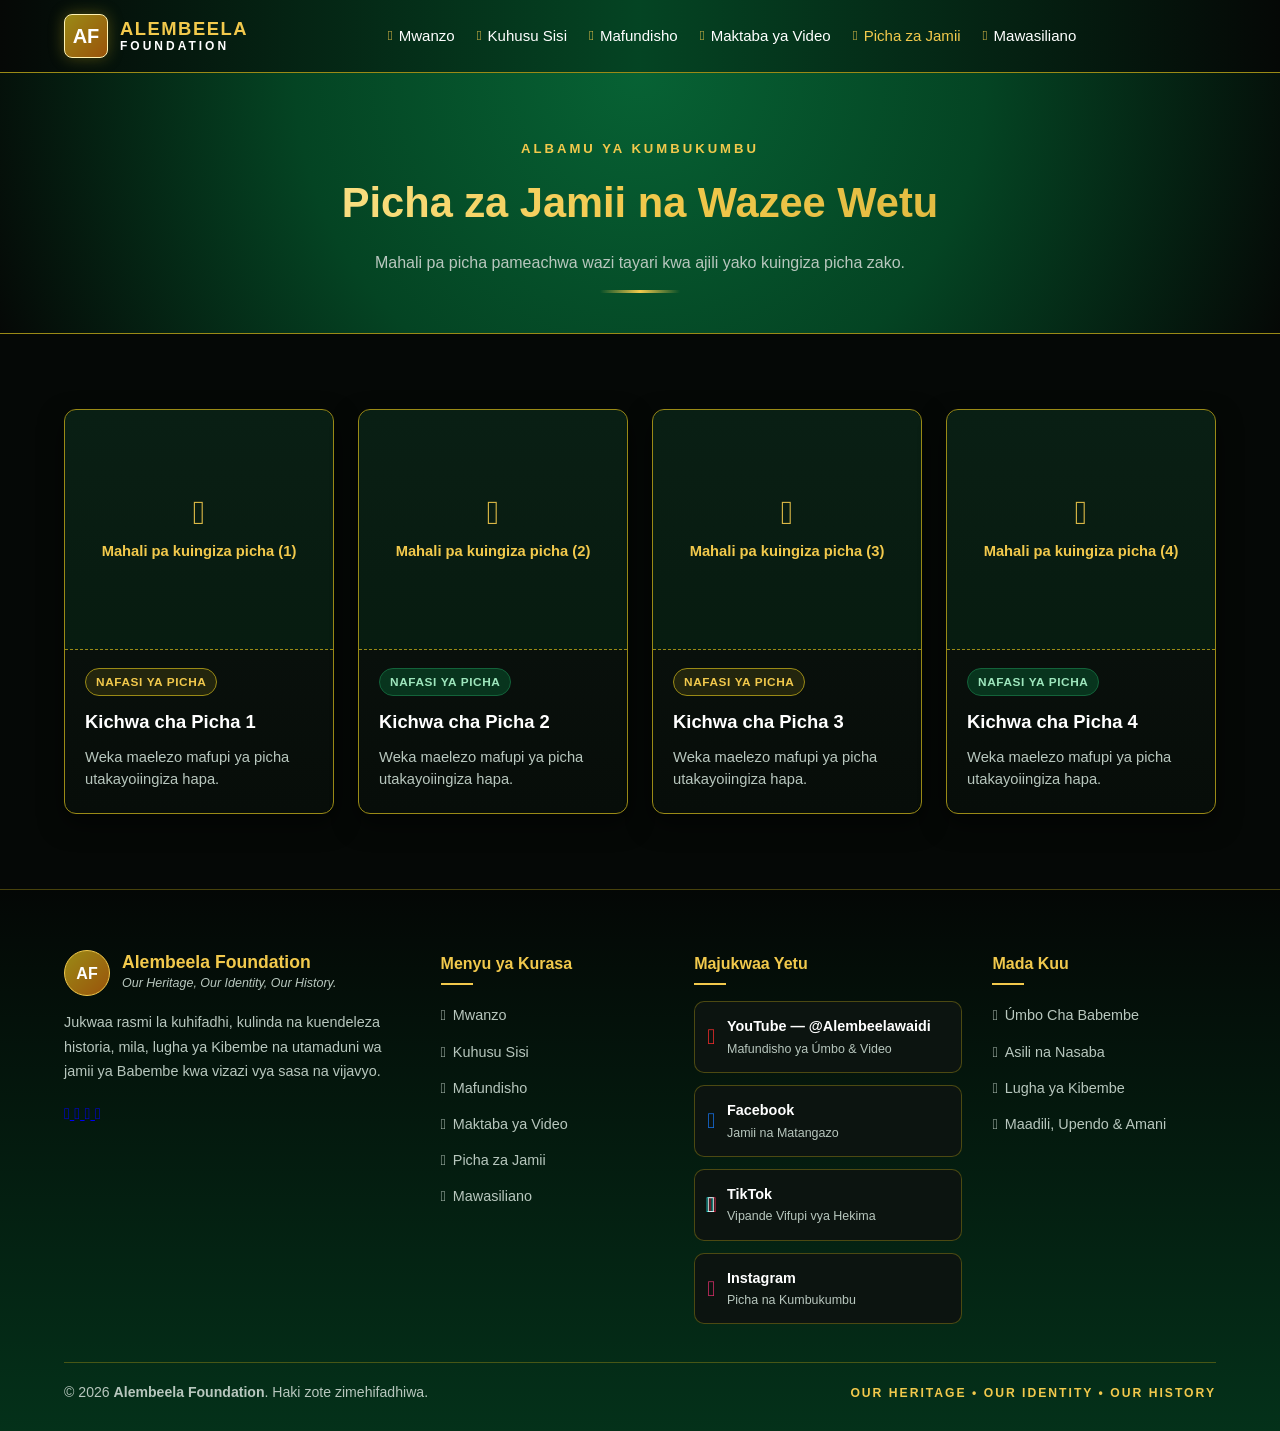
<file: picha.html>
<!DOCTYPE html>
<html lang="sw">
<head>
    <meta charset="UTF-8">
    <meta name="viewport" content="width=device-width, initial-scale=1.0">
    <title>Picha za Jamii & Kumbukumbu | Alembeela Foundation</title>
    <link rel="stylesheet" href="https://cdnjs.cloudflare.com/ajax/libs/font-awesome/6.5.1/css/all.min.css">
    <link rel="stylesheet" href="style.css">
</head>
<body>

    <!-- UPAU WA JUU (NAVBAR YA SIMU NA KOMPYUTA) -->
    <header class="navbar">
        <a href="index.html" class="brand">
            <div class="brand-badge">AF</div>
            <div class="brand-text">
                <span class="gold-title">ALEMBEELA</span>
                <span class="sub-title">FOUNDATION</span>
            </div>
        </a>

        <nav class="nav-links" id="navLinks">
            <div class="mobile-menu-header">
                <span class="gold-title">MENYU</span>
                <button class="close-menu-btn" id="closeMenuBtn" aria-label="Funga Menyu">&times;</button>
            </div>
            <a href="index.html#nyumbani"><i class="fas fa-home"></i> Mwanzo</a>
            <a href="index.html#kuhusu"><i class="fas fa-user-tie"></i> Kuhusu Sisi</a>
            <a href="index.html#mafunzo"><i class="fas fa-book-open"></i> Mafundisho</a>
            <a href="index.html#video-library"><i class="fab fa-youtube"></i> Maktaba ya Video</a>
            <a href="picha.html" class="active-link"><i class="fas fa-images"></i> Picha za Jamii</a>
            <a href="index.html#mawasiliano"><i class="fas fa-envelope"></i> Mawasiliano</a>
        </nav>

        <div class="nav-controls">
            <button class="menu-toggle" id="menuToggle" aria-label="Fungua Menyu">
                <i class="fas fa-bars"></i>
                <span>Menyu</span>
            </button>
        </div>
    </header>
    <div class="menu-backdrop" id="menuBackdrop"></div>

    <!-- KICHWA CHA GALLERY -->
    <section class="page-banner">
        <div class="container">
            <span class="section-kicker">ALBAMU YA KUMBUKUMBU</span>
            <h1>Picha za Jamii na Wazee Wetu</h1>
            <p>Mahali pa picha pameachwa wazi tayari kwa ajili yako kuingiza picha zako.</p>
            <div class="gold-divider"></div>
        </div>
    </section>

    <!-- NAFASI BURE ZA KUINGIZA PICHA -->
    <section class="gallery-section">
        <div class="container">
            <div class="media-grid">

                <!-- NAFASI YA PICHA 1 -->
                <div class="media-card photo-card">
                    <div class="media-placeholder">
                        <i class="fas fa-image"></i>
                        <span>Mahali pa kuingiza picha (1)</span>
                    </div>
                    <div class="media-body">
                        <span class="media-badge">Nafasi ya Picha</span>
                        <h3>Kichwa cha Picha 1</h3>
                        <p>Weka maelezo mafupi ya picha utakayoiingiza hapa.</p>
                    </div>
                </div>

                <!-- NAFASI YA PICHA 2 -->
                <div class="media-card photo-card">
                    <div class="media-placeholder">
                        <i class="fas fa-image"></i>
                        <span>Mahali pa kuingiza picha (2)</span>
                    </div>
                    <div class="media-body">
                        <span class="media-badge badge-green">Nafasi ya Picha</span>
                        <h3>Kichwa cha Picha 2</h3>
                        <p>Weka maelezo mafupi ya picha utakayoiingiza hapa.</p>
                    </div>
                </div>

                <!-- NAFASI YA PICHA 3 -->
                <div class="media-card photo-card">
                    <div class="media-placeholder">
                        <i class="fas fa-image"></i>
                        <span>Mahali pa kuingiza picha (3)</span>
                    </div>
                    <div class="media-body">
                        <span class="media-badge">Nafasi ya Picha</span>
                        <h3>Kichwa cha Picha 3</h3>
                        <p>Weka maelezo mafupi ya picha utakayoiingiza hapa.</p>
                    </div>
                </div>

                <!-- NAFASI YA PICHA 4 -->
                <div class="media-card photo-card">
                    <div class="media-placeholder">
                        <i class="fas fa-image"></i>
                        <span>Mahali pa kuingiza picha (4)</span>
                    </div>
                    <div class="media-body">
                        <span class="media-badge badge-green">Nafasi ya Picha</span>
                        <h3>Kichwa cha Picha 4</h3>
                        <p>Weka maelezo mafupi ya picha utakayoiingiza hapa.</p>
                    </div>
                </div>

            </div>
        </div>
    </section>

    <!-- FOOTER YA PAMOJA (KILA UKURASA) -->
    <footer class="af-footer">
        <div class="af-footer-container">
            <div class="af-footer-grid">

                <!-- 1. NEMBO, UTAMBULISHO NA MABOKSI YA AIKONI PEKEE UPANDE WA KUSHOTO -->
                <div class="af-footer-col">
                    <div class="af-brand-box">
                        <div class="af-logo-circle">AF</div>
                        <div>
                            <h3 class="af-brand-name">Alembeela Foundation</h3>
                            <p class="af-motto">Our Heritage, Our Identity, Our History.</p>
                        </div>
                    </div>
                    <p class="af-brand-desc">
                        Jukwaa rasmi la kuhifadhi, kulinda na kuendeleza historia, mila, lugha ya Kibembe na utamaduni wa jamii ya Babembe kwa vizazi vya sasa na vijavyo.
                    </p>

                    <div class="af-icon-only-boxes">
                        <a href="https://youtube.com/@Alembeelawaidi" target="_blank" rel="noopener noreferrer" class="af-icon-box box-yt" aria-label="YouTube" title="YouTube">
                            <i class="fab fa-youtube"></i>
                        </a>
                        <a href="https://facebook.com" target="_blank" rel="noopener noreferrer" class="af-icon-box box-fb" aria-label="Facebook" title="Facebook">
                            <i class="fab fa-facebook-f"></i>
                        </a>
                        <a href="https://tiktok.com" target="_blank" rel="noopener noreferrer" class="af-icon-box box-tt" aria-label="TikTok" title="TikTok">
                            <i class="fab fa-tiktok"></i>
                        </a>
                        <a href="https://instagram.com" target="_blank" rel="noopener noreferrer" class="af-icon-box box-ig" aria-label="Instagram" title="Instagram">
                            <i class="fab fa-instagram"></i>
                        </a>
                    </div>
                </div>

                <!-- 2. MENYU YA KURASA ZOTE KUU -->
                <div class="af-footer-col">
                    <h4 class="af-col-title">Menyu ya Kurasa</h4>
                    <ul class="af-footer-links">
                        <li><a href="index.html#nyumbani"><i class="fas fa-home"></i> Mwanzo</a></li>
                        <li><a href="index.html#kuhusu"><i class="fas fa-user-tie"></i> Kuhusu Sisi</a></li>
                        <li><a href="index.html#mafunzo"><i class="fas fa-book-open"></i> Mafundisho</a></li>
                        <li><a href="index.html#video-library"><i class="fab fa-youtube"></i> Maktaba ya Video</a></li>
                        <li><a href="picha.html"><i class="fas fa-images"></i> Picha za Jamii</a></li>
                        <li><a href="index.html#mawasiliano"><i class="fas fa-envelope"></i> Mawasiliano</a></li>
                    </ul>
                </div>

                <!-- 3. MAJUKWAA NA AIKONI ZAO -->
                <div class="af-footer-col">
                    <h4 class="af-col-title">Majukwaa Yetu</h4>
                    <ul class="af-channel-list">
                        <li>
                            <a href="https://youtube.com/@Alembeelawaidi" target="_blank" rel="noopener noreferrer" class="af-channel-card">
                                <i class="fab fa-youtube platform-yt"></i>
                                <div>
                                    <strong>YouTube — @Alembeelawaidi</strong>
                                    <span>Mafundisho ya Úmbo & Video</span>
                                </div>
                            </a>
                        </li>
                        <li>
                            <a href="https://facebook.com" target="_blank" rel="noopener noreferrer" class="af-channel-card">
                                <i class="fab fa-facebook-f platform-fb"></i>
                                <div>
                                    <strong>Facebook</strong>
                                    <span>Jamii na Matangazo</span>
                                </div>
                            </a>
                        </li>
                        <li>
                            <a href="https://tiktok.com" target="_blank" rel="noopener noreferrer" class="af-channel-card">
                                <i class="fab fa-tiktok platform-tt"></i>
                                <div>
                                    <strong>TikTok</strong>
                                    <span>Vipande Vifupi vya Hekima</span>
                                </div>
                            </a>
                        </li>
                        <li>
                            <a href="https://instagram.com" target="_blank" rel="noopener noreferrer" class="af-channel-card">
                                <i class="fab fa-instagram platform-ig"></i>
                                <div>
                                    <strong>Instagram</strong>
                                    <span>Picha na Kumbukumbu</span>
                                </div>
                            </a>
                        </li>
                    </ul>
                </div>

                <!-- 4. MADA KUU -->
                <div class="af-footer-col">
                    <h4 class="af-col-title">Mada Kuu</h4>
                    <ul class="af-footer-links">
                        <li><a href="index.html#mafunzo"><i class="fas fa-drum"></i> Úmbo Cha Babembe</a></li>
                        <li><a href="index.html#mafunzo"><i class="fas fa-sitemap"></i> Asili na Nasaba</a></li>
                        <li><a href="index.html#mafunzo"><i class="fas fa-language"></i> Lugha ya Kibembe</a></li>
                        <li><a href="index.html#mafunzo"><i class="fas fa-dove"></i> Maadili, Upendo & Amani</a></li>
                    </ul>
                </div>

            </div>

            <div class="af-footer-bottom">
                <p>&copy; <span id="currentYear">2026</span> <strong>Alembeela Foundation</strong>. Haki zote zimehifadhiwa.</p>
                <span class="af-footer-tag">OUR HERITAGE • OUR IDENTITY • OUR HISTORY</span>
            </div>
        </div>
    </footer>

    <script src="script.js"></script>
</body>
</html>
</file>
<file: style.css>
/* =========================================================
   ALEMBEELA FOUNDATION - OFFICIAL THEME (EMERALD, BLACK & GOLD)
   ========================================================= */
:root {
    --emerald-dark: #044423;
    --emerald-main: #076234;
    --emerald-light: #13633A;
    --black-deep: #050806;
    --black-card: #0C1410;
    --gold-bright: #F2C94C;
    --gold-main: #9A8A16;
    --gold-dark: #9A530B;
    --text-white: #FFFFFF;
    --text-muted: #B8C7BE;
    --border-gold: rgba(154, 138, 22, 0.45);
}

*,
*::before,
*::after {
    margin: 0;
    padding: 0;
    box-sizing: border-box;
    font-family: 'Segoe UI', Roboto, Helvetica, Arial, sans-serif;
}

html {
    scroll-behavior: smooth;
}

body {
    background-color: var(--black-deep);
    color: var(--text-white);
    line-height: 1.7;
    overflow-x: hidden;
    top: 0 !important;
}

/* Ficha banner ya juu ya Google Translate ili isiharibu layout ya tovuti */
.goog-te-banner-frame.skiptranslate,
.goog-te-balloon-frame,
#goog-gt-tt {
    display: none !important;
}

.goog-text-highlight {
    background-color: transparent !important;
    box-shadow: none !important;
}

.gt-floating-box {
    display: none;
    position: fixed;
    top: 72px;
    right: 5%;
    z-index: 1200;
    background: var(--black-card);
    border: 1px solid var(--gold-bright);
    padding: 10px 12px;
    border-radius: 8px;
    box-shadow: 0 10px 25px rgba(0, 0, 0, 0.7);
}

.gt-floating-box.open {
    display: block;
}

.container {
    width: 90%;
    max-width: 1200px;
    margin: 0 auto;
}

/* =========================================================
   NAVBAR & RESPONSIVE MOBILE MENU
   ========================================================= */
.navbar {
    background: linear-gradient(90deg, var(--black-deep) 0%, var(--emerald-dark) 50%, var(--black-deep) 100%);
    border-bottom: 1.5px solid var(--gold-main);
    padding: 14px 5%;
    display: flex;
    justify-content: space-between;
    align-items: center;
    position: sticky;
    top: 0;
    z-index: 1000;
    backdrop-filter: blur(8px);
}

.brand {
    display: flex;
    align-items: center;
    gap: 12px;
    text-decoration: none;
}

.brand-badge {
    width: 44px;
    height: 44px;
    border-radius: 8px;
    background: linear-gradient(135deg, #9A8A16, #9A530B);
    color: #FFFFFF;
    font-weight: 900;
    font-size: 1.25rem;
    display: flex;
    align-items: center;
    justify-content: center;
    box-shadow: 0 0 15px rgba(154, 138, 22, 0.45);
    border: 1px solid #FFF2B2;
    flex-shrink: 0;
}

.brand-text {
    display: flex;
    flex-direction: column;
    line-height: 1.1;
}

.gold-title {
    color: var(--gold-bright);
    font-weight: 800;
    font-size: 1.15rem;
    letter-spacing: 1.5px;
}

.sub-title {
    color: var(--text-white);
    font-size: 0.75rem;
    letter-spacing: 3px;
    font-weight: 600;
}

.nav-links {
    display: flex;
    gap: 22px;
    align-items: center;
}

.nav-links a {
    color: var(--text-white);
    text-decoration: none;
    font-size: 0.94rem;
    font-weight: 500;
    transition: color 0.3s;
    display: inline-flex;
    align-items: center;
    gap: 6px;
}

.nav-links a i {
    color: var(--gold-bright);
    font-size: 0.85rem;
}

.nav-links a:hover,
.nav-links a.active-link {
    color: var(--gold-bright);
}

.mobile-menu-header {
    display: none;
}

.menu-backdrop {
    display: none;
    position: fixed;
    inset: 0;
    background: rgba(0, 0, 0, 0.75);
    z-index: 998;
}

.menu-backdrop.active {
    display: block;
}

.nav-controls {
    display: flex;
    align-items: center;
    gap: 10px;
}

.lang-wrapper {
    display: flex;
    align-items: center;
    gap: 6px;
    background: rgba(7, 98, 52, 0.55);
    border: 1px solid var(--gold-main);
    padding: 6px 10px;
    border-radius: 6px;
}

.gold-icon {
    color: var(--gold-bright);
}

#languageSelector {
    background: transparent;
    color: var(--text-white);
    border: none;
    outline: none;
    font-size: 0.88rem;
    cursor: pointer;
}

#languageSelector option {
    background: var(--black-card);
    color: var(--text-white);
}

.menu-toggle {
    display: none;
    align-items: center;
    gap: 6px;
    background: rgba(7, 98, 52, 0.75);
    border: 1px solid var(--gold-bright);
    color: var(--gold-bright);
    font-size: 0.95rem;
    font-weight: 600;
    padding: 7px 12px;
    border-radius: 6px;
    cursor: pointer;
}

/* =========================================================
   HERO SECTION (HOME PAGE)
   ========================================================= */
.hero {
    position: relative;
    min-height: 85vh;
    display: flex;
    align-items: center;
    justify-content: center;
    text-align: center;
    padding: 80px 5%;
    background: radial-gradient(circle at center, var(--emerald-main) 0%, var(--emerald-dark) 48%, var(--black-deep) 100%);
    border-bottom: 2px solid var(--gold-main);
}

.hero-overlay {
    position: absolute;
    inset: 0;
    background-image: repeating-radial-gradient(circle at 50% 50%, transparent 0, transparent 28px, rgba(212, 175, 55, 0.05) 29px, transparent 30px);
    pointer-events: none;
}

.hero-content {
    position: relative;
    z-index: 2;
    max-width: 880px;
}

.banner-preview img {
    max-width: 100%;
    max-height: 130px;
    border-radius: 10px;
    margin-bottom: 22px;
    border: 1px solid var(--gold-main);
    box-shadow: 0 10px 30px rgba(0, 0, 0, 0.6);
}

.tagline {
    display: inline-block;
    color: var(--gold-bright);
    font-size: 0.85rem;
    font-weight: 700;
    letter-spacing: 3px;
    margin-bottom: 12px;
    padding: 5px 14px;
    border: 1px solid var(--gold-main);
    border-radius: 30px;
    background: rgba(5, 8, 6, 0.5);
}

.hero h1 {
    font-size: 3rem;
    background: linear-gradient(to right, #FFF2B2, var(--gold-bright), #D4AF37);
    -webkit-background-clip: text;
    -webkit-text-fill-color: transparent;
    margin-bottom: 18px;
    font-weight: 800;
}

.hero p {
    font-size: 1.15rem;
    color: var(--text-muted);
    margin-bottom: 32px;
}

.hero p strong {
    color: var(--gold-bright);
}

.hero-buttons {
    display: flex;
    justify-content: center;
    flex-wrap: wrap;
    gap: 15px;
}

.btn {
    padding: 13px 28px;
    border-radius: 6px;
    text-decoration: none;
    font-weight: 700;
    font-size: 0.98rem;
    display: inline-flex;
    align-items: center;
    justify-content: center;
    gap: 8px;
    border: none;
    cursor: pointer;
    transition: all 0.3s ease;
}

.btn-gold {
    background: linear-gradient(135deg, #9A8A16, #9A530B);
    color: #FFFFFF;
    border: 1px solid var(--gold-bright);
    box-shadow: 0 4px 18px rgba(154, 138, 22, 0.35);
}

.btn-gold:hover {
    transform: translateY(-2px);
    background: #9A530B;
}

.btn-outline {
    border: 1.5px solid var(--gold-bright);
    color: var(--gold-bright);
    background: rgba(5, 8, 6, 0.4);
}

.btn-outline:hover {
    background: var(--gold-bright);
    color: var(--black-deep);
}

/* =========================================================
   SECTION HEADERS
   ========================================================= */
section {
    padding: 75px 0;
}

.section-header {
    text-align: center;
    margin-bottom: 45px;
}

.section-kicker {
    color: var(--gold-bright);
    font-size: 0.82rem;
    letter-spacing: 3px;
    font-weight: 700;
    display: block;
    margin-bottom: 8px;
}

.section-header h2 {
    font-size: 2.2rem;
    color: var(--text-white);
    margin-bottom: 12px;
}

.section-desc {
    color: var(--text-muted);
    max-width: 700px;
    margin: 0 auto 15px;
}

.gold-divider {
    width: 80px;
    height: 3px;
    background: linear-gradient(90deg, transparent, var(--gold-bright), transparent);
    margin: 0 auto;
}

/* =========================================================
   ABOUT / FOUNDER SECTION
   ========================================================= */
.about-section {
    background-color: var(--black-card);
    border-bottom: 1px solid var(--border-gold);
}

.founder-grid {
    display: grid;
    grid-template-columns: 340px 1fr;
    gap: 45px;
    align-items: center;
}

.founder-card {
    background: linear-gradient(180deg, var(--emerald-dark), var(--black-deep));
    border: 1.5px solid var(--gold-main);
    border-radius: 14px;
    padding: 18px;
    text-align: center;
    box-shadow: 0 12px 30px rgba(0, 0, 0, 0.6);
}

.founder-img-frame {
    width: 100%;
    height: 340px;
    border-radius: 10px;
    overflow: hidden;
    border: 2px solid var(--gold-main);
    margin-bottom: 16px;
}

.founder-img-frame img {
    width: 100%;
    height: 100%;
    object-fit: cover;
}

.founder-caption h3 {
    color: var(--gold-bright);
    font-size: 1.45rem;
    margin-bottom: 4px;
}

.founder-caption p {
    color: var(--text-muted);
    font-size: 0.92rem;
    margin-bottom: 12px;
}

.founder-socials a {
    display: inline-flex;
    align-items: center;
    gap: 6px;
    background: rgba(255, 0, 0, 0.15);
    color: #FF6B6B;
    border: 1px solid rgba(255, 0, 0, 0.4);
    padding: 6px 14px;
    border-radius: 20px;
    text-decoration: none;
    font-size: 0.85rem;
    font-weight: 600;
    transition: all 0.3s;
}

.founder-socials a:hover {
    background: #FF0000;
    color: #FFF;
}

.founder-bio h3 {
    color: var(--gold-bright);
    font-size: 1.65rem;
    margin-bottom: 18px;
}

.founder-bio p {
    color: var(--text-muted);
    margin-bottom: 16px;
    font-size: 1.05rem;
}

.founder-bio strong {
    color: var(--text-white);
}

.bio-highlights {
    display: grid;
    grid-template-columns: repeat(auto-fit, minmax(200px, 1fr));
    gap: 14px;
    margin-top: 25px;
}

.highlight-item {
    background: rgba(4, 68, 35, 0.45);
    border: 1px solid var(--gold-main);
    padding: 12px 15px;
    border-radius: 8px;
    display: flex;
    align-items: center;
    gap: 10px;
    font-size: 0.9rem;
    font-weight: 600;
}

.highlight-item i {
    color: var(--gold-bright);
    font-size: 1.15rem;
}

/* =========================================================
   PILLARS SECTION (CARD BOX DESIGN)
   ========================================================= */
.pillars-section {
    background: linear-gradient(180deg, var(--black-deep) 0%, var(--emerald-dark) 100%);
    border-bottom: 1px solid var(--border-gold);
}

.pillars-grid {
    display: grid;
    grid-template-columns: repeat(auto-fit, minmax(245px, 1fr));
    gap: 20px;
}

.pillar-card {
    background: var(--black-card);
    border: 1px solid var(--gold-main);
    border-radius: 12px;
    padding: 26px 20px;
    transition: transform 0.3s, border-color 0.3s;
}

.pillar-card:hover {
    transform: translateY(-5px);
    border-color: var(--gold-bright);
}

.pillar-icon {
    width: 48px;
    height: 48px;
    border-radius: 10px;
    background: rgba(7, 98, 52, 0.55);
    border: 1px solid var(--gold-main);
    color: var(--gold-bright);
    display: flex;
    align-items: center;
    justify-content: center;
    font-size: 1.25rem;
    margin-bottom: 16px;
}

.pillar-card h3 {
    color: var(--gold-bright);
    font-size: 1.2rem;
    margin-bottom: 10px;
}

.pillar-card p {
    color: var(--text-muted);
    font-size: 0.95rem;
}

/* =========================================================
   VIDEO LIBRARY SECTION (FILTERS + GRID CARDS SIDE BY SIDE)
   ========================================================= */
.video-section {
    background-color: var(--black-deep);
    border-bottom: 1px solid var(--border-gold);
}

.filter-buttons {
    display: flex;
    flex-wrap: wrap;
    justify-content: center;
    gap: 12px;
    margin-bottom: 36px;
}

.filter-btn {
    background: var(--black-card);
    color: var(--text-muted);
    border: 1px solid var(--gold-main);
    padding: 9px 18px;
    border-radius: 25px;
    font-size: 0.9rem;
    font-weight: 600;
    cursor: pointer;
    transition: all 0.3s ease;
}

.filter-btn:hover,
.filter-btn.active {
    background: linear-gradient(135deg, #9A8A16, #9A530B);
    color: var(--text-white);
    border-color: var(--gold-bright);
}

.video-grid {
    display: grid;
    grid-template-columns: repeat(auto-fit, minmax(270px, 1fr));
    gap: 24px;
    align-items: stretch;
}

.video-card {
    display: flex;
    flex-direction: column;
    background: linear-gradient(180deg, var(--black-card) 0%, #070d09 100%);
    border: 1px solid var(--gold-main);
    border-radius: 12px;
    overflow: hidden;
    box-shadow: 0 10px 25px rgba(0, 0, 0, 0.55);
    transition: transform 0.3s ease, border-color 0.3s ease, box-shadow 0.3s ease;
}

.video-card:hover {
    transform: translateY(-5px);
    border-color: var(--gold-bright);
    box-shadow: 0 14px 30px rgba(154, 138, 22, 0.22);
}

.video-wrapper {
    position: relative;
    width: 100%;
    padding-top: 56.25%;
    background: #020403;
    border-bottom: 1px solid var(--border-gold);
}

.video-wrapper iframe {
    position: absolute;
    inset: 0;
    width: 100%;
    height: 100%;
    border: 0;
}

.video-info {
    display: flex;
    flex-direction: column;
    flex: 1;
    padding: 20px;
}

.video-category {
    align-self: flex-start;
    background: rgba(7, 98, 52, 0.55);
    color: var(--gold-bright);
    border: 1px solid var(--gold-main);
    font-size: 0.75rem;
    font-weight: 700;
    text-transform: uppercase;
    letter-spacing: 0.8px;
    padding: 4px 10px;
    border-radius: 6px;
    margin-bottom: 10px;
    display: inline-flex;
    align-items: center;
    gap: 6px;
}

.video-info h3 {
    color: var(--text-white);
    font-size: 1.12rem;
    line-height: 1.35;
    margin-bottom: 10px;
}

.video-info p {
    color: var(--text-muted);
    font-size: 0.93rem;
    margin-bottom: 18px;
    flex: 1;
}

.video-meta {
    display: flex;
    align-items: center;
    justify-content: space-between;
    gap: 10px;
    padding-top: 12px;
    border-top: 1px solid rgba(154, 138, 22, 0.25);
    font-size: 0.85rem;
    color: var(--text-muted);
}

.watch-yt-link {
    color: var(--gold-bright);
    text-decoration: none;
    font-weight: 700;
    display: inline-flex;
    align-items: center;
    gap: 6px;
    transition: color 0.3s;
}

.watch-yt-link:hover {
    color: #FFF2B2;
}

.video-cta {
    text-align: center;
    margin-top: 40px;
}

/* =========================================================
   CONTACT SECTION (2-COLUMN GRID)
   ========================================================= */
.contact-section {
    background: linear-gradient(180deg, var(--black-card) 0%, var(--black-deep) 100%);
    border-bottom: 1px solid var(--border-gold);
}

.contact-grid {
    display: grid;
    grid-template-columns: repeat(auto-fit, minmax(300px, 1fr));
    gap: 28px;
    align-items: start;
}

.contact-info {
    display: flex;
    flex-direction: column;
    gap: 16px;
}

.contact-item {
    display: flex;
    align-items: flex-start;
    gap: 15px;
    background: var(--black-card);
    border: 1px solid var(--gold-main);
    border-radius: 12px;
    padding: 18px 20px;
    transition: border-color 0.3s;
}

.contact-item:hover {
    border-color: var(--gold-bright);
}

.contact-item > i {
    color: var(--gold-bright);
    font-size: 1.3rem;
    margin-top: 3px;
    flex-shrink: 0;
}

.contact-item h4 {
    color: var(--gold-bright);
    font-size: 1rem;
    margin-bottom: 4px;
}

.contact-item a,
.contact-item p {
    color: var(--text-muted);
    font-size: 0.93rem;
    text-decoration: none;
}

.contact-item a:hover {
    color: var(--text-white);
}

.contact-form {
    background: linear-gradient(180deg, rgba(4, 68, 35, 0.35), var(--black-card));
    border: 1px solid var(--gold-main);
    border-radius: 12px;
    padding: 24px;
    display: flex;
    flex-direction: column;
    gap: 15px;
    box-shadow: 0 10px 25px rgba(0, 0, 0, 0.45);
}

.contact-form input,
.contact-form textarea {
    width: 100%;
    background: var(--black-deep);
    color: var(--text-white);
    border: 1px solid var(--border-gold);
    border-radius: 8px;
    padding: 12px 14px;
    font-size: 0.95rem;
    transition: border-color 0.3s;
}

.contact-form input:focus,
.contact-form textarea:focus {
    outline: none;
    border-color: var(--gold-bright);
}

.contact-form button {
    align-self: flex-start;
}

/* =========================================================
   PICHA ZA JAMII (PAGE BANNER & EMPTY PHOTO SLOTS)
   ========================================================= */
.page-banner {
    padding: 65px 0 40px;
    text-align: center;
    background: radial-gradient(circle at top, var(--emerald-main) 0%, var(--emerald-dark) 50%, var(--black-deep) 100%);
    border-bottom: 1.5px solid var(--gold-main);
}

.page-banner h1 {
    font-size: clamp(1.9rem, 3.5vw, 2.6rem);
    background: linear-gradient(to right, #FFF2B2, var(--gold-bright), #D4AF37);
    -webkit-background-clip: text;
    -webkit-text-fill-color: transparent;
    margin-bottom: 10px;
    font-weight: 800;
}

.page-banner p {
    color: var(--text-muted);
    max-width: 650px;
    margin: 0 auto 14px;
}

.gallery-section {
    background-color: var(--black-deep);
    border-bottom: 1px solid var(--border-gold);
}

.media-grid {
    display: grid;
    grid-template-columns: repeat(auto-fit, minmax(260px, 1fr));
    gap: 24px;
    align-items: stretch;
}

.media-card {
    display: flex;
    flex-direction: column;
    background: linear-gradient(180deg, var(--black-card) 0%, #070d09 100%);
    border: 1px solid var(--gold-main);
    border-radius: 12px;
    overflow: hidden;
    box-shadow: 0 10px 25px rgba(0, 0, 0, 0.55);
    transition: transform 0.3s ease, border-color 0.3s ease;
}

.media-card:hover {
    transform: translateY(-5px);
    border-color: var(--gold-bright);
}

.media-placeholder {
    width: 100%;
    height: 240px;
    background: rgba(4, 68, 35, 0.22);
    border-bottom: 1px dashed var(--gold-main);
    display: flex;
    flex-direction: column;
    align-items: center;
    justify-content: center;
    gap: 10px;
    padding: 16px;
    text-align: center;
    color: var(--gold-bright);
    font-size: 0.92rem;
    font-weight: 600;
}

.media-placeholder i {
    font-size: 2.1rem;
    opacity: 0.9;
}

.media-body {
    display: flex;
    flex-direction: column;
    flex: 1;
    padding: 18px 20px 22px;
}

.media-badge {
    align-self: flex-start;
    background: rgba(154, 138, 22, 0.18);
    color: var(--gold-bright);
    border: 1px solid var(--gold-main);
    font-size: 0.74rem;
    font-weight: 700;
    letter-spacing: 0.6px;
    text-transform: uppercase;
    padding: 3px 10px;
    border-radius: 999px;
    margin-bottom: 10px;
}

.media-badge.badge-green {
    background: rgba(7, 98, 52, 0.45);
    color: #9EE6BD;
    border-color: var(--emerald-light);
}

.media-body h3 {
    color: var(--text-white);
    font-size: 1.15rem;
    margin-bottom: 8px;
}

.media-body p {
    color: var(--text-muted);
    font-size: 0.92rem;
    line-height: 1.55;
}

/* =========================================================
   AF FOOTER (MULTI-COLUMN GRID + CLEAN SOCIAL LOGOS/ICONS)
   ========================================================= */
.af-footer {
    background: linear-gradient(180deg, #040705 0%, var(--emerald-dark) 145%);
    padding-top: 60px;
}

.af-footer-container {
    width: 90%;
    max-width: 1200px;
    margin: 0 auto;
}

.af-footer-grid {
    display: grid;
    grid-template-columns: 1.55fr 1fr 1.2fr 1fr;
    gap: 30px;
    padding-bottom: 38px;
}

.af-brand-box {
    display: flex;
    align-items: center;
    gap: 12px;
    margin-bottom: 14px;
}

.af-logo-circle {
    width: 46px;
    height: 46px;
    border-radius: 50%;
    background: linear-gradient(135deg, #9A8A16, #9A530B);
    border: 1.5px solid var(--gold-bright);
    color: var(--text-white);
    font-weight: 800;
    display: flex;
    align-items: center;
    justify-content: center;
    flex-shrink: 0;
}

.af-brand-name {
    color: var(--gold-bright);
    font-size: 1.1rem;
    line-height: 1.2;
}

.af-motto {
    color: var(--text-muted);
    font-size: 0.78rem;
    font-style: italic;
}

.af-brand-desc {
    color: var(--text-muted);
    font-size: 0.9rem;
    margin-bottom: 16px;
}

.af-col-title {
    color: var(--gold-bright);
    font-size: 1rem;
    margin-bottom: 16px;
    padding-bottom: 8px;
    position: relative;
}

.af-col-title::after {
    content: "";
    position: absolute;
    left: 0;
    bottom: 0;
    width: 32px;
    height: 2px;
    background: var(--gold-bright);
}

.af-footer-links {
    list-style: none;
    display: flex;
    flex-direction: column;
    gap: 9px;
}

.af-footer-links a {
    color: var(--text-muted);
    text-decoration: none;
    font-size: 0.9rem;
    display: inline-flex;
    align-items: center;
    gap: 7px;
    transition: color 0.3s, transform 0.3s;
}

.af-footer-links a:hover {
    color: var(--gold-bright);
    transform: translateX(4px);
}

.af-channel-list {
    list-style: none;
    display: flex;
    flex-direction: column;
    gap: 12px;
}

.af-channel-card {
    display: flex;
    align-items: center;
    gap: 12px;
    padding: 12px;
    border-radius: 10px;
    background: var(--black-card);
    border: 1px solid var(--border-gold);
    text-decoration: none;
    transition: border-color 0.3s, transform 0.3s;
}

.af-channel-card:hover {
    border-color: var(--gold-bright);
    transform: translateY(-2px);
}

.af-channel-card i {
    font-size: 1.35rem;
    flex-shrink: 0;
}

.af-channel-card i.platform-yt {
    color: #FF2E2E;
}

.af-channel-card i.platform-fb {
    color: #1877F2;
}

.af-channel-card i.platform-tt {
    color: #FFFFFF;
    text-shadow: -1.5px 0 #25F4EE, 1.5px 0 #FE2C55;
}

.af-channel-card i.platform-ig {
    color: #E1306C;
}

.af-channel-card strong {
    display: block;
    color: var(--text-white);
    font-size: 0.9rem;
}

.af-channel-card span {
    display: block;
    color: var(--text-muted);
    font-size: 0.78rem;
}

.af-footer-bottom {
    border-top: 1px solid var(--border-gold);
    padding: 18px 0 26px;
    display: flex;
    flex-wrap: wrap;
    align-items: center;
    justify-content: space-between;
    gap: 12px;
    font-size: 0.88rem;
    color: var(--text-muted);
}

.af-footer-tag {
    color: var(--gold-bright);
    font-size: 0.76rem;
    font-weight: 700;
    letter-spacing: 2px;
}

/* =========================================================
   RESPONSIVE DESIGN (TABLET & MOBILE)
   ========================================================= */
@media (max-width: 960px) {
    .founder-grid {
        grid-template-columns: 1fr;
    }

    .founder-card {
        max-width: 380px;
        margin: 0 auto;
        width: 100%;
    }

    .af-footer-grid {
        grid-template-columns: repeat(2, 1fr);
    }

    .menu-toggle {
        display: inline-flex;
    }

    .nav-links {
        position: fixed;
        top: 0;
        right: -100%;
        width: 280px;
        height: 100vh;
        background: var(--black-card);
        border-left: 1.5px solid var(--gold-main);
        flex-direction: column;
        align-items: flex-start;
        padding: 20px;
        gap: 18px;
        z-index: 999;
        transition: right 0.3s ease;
    }

    .nav-links.active {
        right: 0;
    }

    .mobile-menu-header {
        display: flex;
        justify-content: space-between;
        align-items: center;
        width: 100%;
        padding-bottom: 12px;
        border-bottom: 1px solid var(--border-gold);
    }

    .close-menu-btn {
        background: transparent;
        border: none;
        color: var(--gold-bright);
        font-size: 1.8rem;
        line-height: 1;
        cursor: pointer;
    }
}

@media (max-width: 600px) {
    section {
        padding: 58px 0;
    }

    .hero h1 {
        font-size: 2.1rem;
    }

    .section-header h2 {
        font-size: 1.7rem;
    }

    .af-footer-grid {
        grid-template-columns: 1fr;
        gap: 28px;
    }

    .af-footer-bottom {
        flex-direction: column;
        text-align: center;
    }
}
</file>
